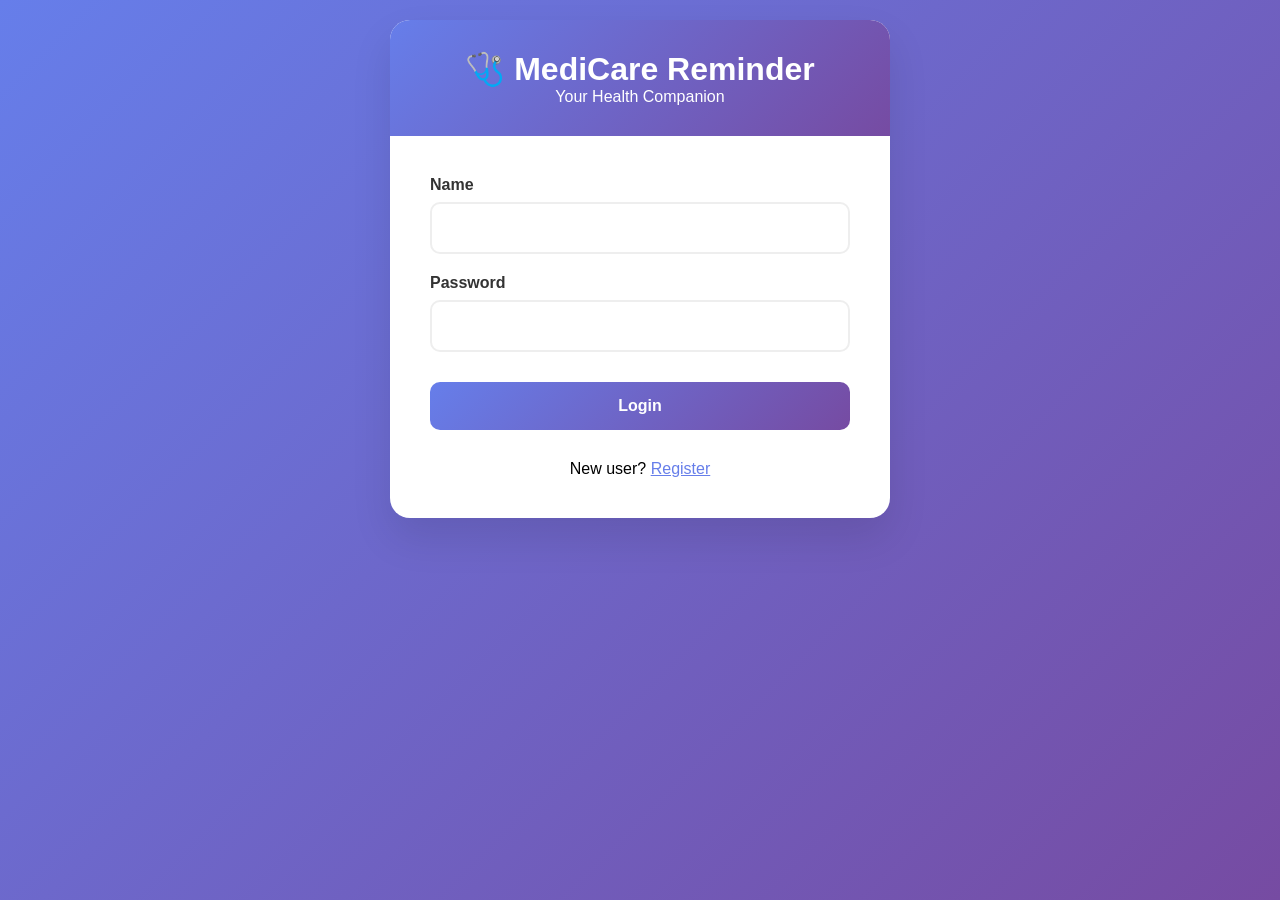
<file: index.html>
<!DOCTYPE html>
<html lang="en">
<head>
    <meta charset="UTF-8">
    <meta name="viewport" content="width=device-width, initial-scale=1.0">
    <title>MediCare Reminder</title>
    <style>
        * { margin: 0; padding: 0; box-sizing: border-box; }
        body {
            font-family: 'Segoe UI', Tahoma, Geneva, Verdana, sans-serif;
            background: linear-gradient(135deg, #667eea 0%, #764ba2 100%);
            min-height: 100vh;
            padding: 20px;
        }
        .container {
            max-width: 500px;
            margin: 0 auto;
            background: white;
            border-radius: 20px;
            box-shadow: 0 20px 40px rgba(0,0,0,0.1);
            overflow: hidden;
        }
        .header {
            background: linear-gradient(135deg, #667eea, #764ba2);
            color: white;
            padding: 30px;
            text-align: center;
        }
        .content {
            padding: 40px;
        }
        .form-group {
            margin-bottom: 20px;
        }
        label { display: block; margin-bottom: 8px; font-weight: 600; color: #333; }
        input, textarea {
            width: 100%;
            padding: 15px;
            border: 2px solid #eee;
            border-radius: 10px;
            font-size: 16px;
            transition: border-color 0.3s;
        }
        input:focus, textarea:focus {
            outline: none;
            border-color: #667eea;
        }
        .btn {
            width: 100%;
            padding: 15px;
            border: none;
            border-radius: 10px;
            font-size: 16px;
            font-weight: 600;
            cursor: pointer;
            margin: 10px 0;
            transition: transform 0.2s;
        }
        .btn-primary {
            background: linear-gradient(135deg, #667eea, #764ba2);
            color: white;
        }
        .btn:hover {
            transform: translateY(-2px);
        }
        .toggle-link {
            color: #667eea;
            cursor: pointer;
            text-decoration: underline;
        }
        .dashboard {
            display: none;
        }
        .dashboard.show {
            display: block;
        }
        .stats {
            display: grid;
            grid-template-columns: repeat(auto-fit, minmax(150px, 1fr));
            gap: 20px;
            margin: 30px 0;
        }
        .stat {
            background: #f8f9fa;
            padding: 20px;
            border-radius: 10px;
            text-align: center;
        }
        .stat-number {
            font-size: 2em;
            font-weight: bold;
            color: #667eea;
        }
        .med-form {
            display: grid;
            grid-template-columns: 1fr 1fr;
            gap: 15px;
            margin-bottom: 30px;
        }
        .med-form input:nth-child(3) {
            grid-column: span 2;
        }
        .med-list {
            max-height: 400px;
            overflow-y: auto;
        }
        .med-item {
            background: #f8f9fa;
            padding: 20px;
            margin-bottom: 15px;
            border-radius: 10px;
            border-left: 4px solid #667eea;
        }
        .med-actions {
            display: flex;
            gap: 10px;
            margin-top: 10px;
        }
        .btn-small {
            padding: 8px 15px;
            font-size: 14px;
            flex: 1;
        }
        .hidden { display: none; }
        @media (max-width: 600px) {
            .med-form { grid-template-columns: 1fr; }
            .med-form input:nth-child(3) { grid-column: span 1; }
        }
    </style>
</head>
<body>
    <!-- LOGIN/REGISTER -->
    <div id="authPage" class="container">
        <div class="header">
            <h1>🩺 MediCare Reminder</h1>
            <p>Your Health Companion</p>
        </div>
        <div class="content">
            <!-- LOGIN FORM -->
            <div id="loginForm">
                <form onsubmit="login(event)">
                    <div class="form-group">
                        <label>Name</label>
                        <input type="text" id="loginName" required>
                    </div>
                    <div class="form-group">
                        <label>Password</label>
                        <input type="password" id="loginPass" required>
                    </div>
                    <button type="submit" class="btn btn-primary">Login</button>
                </form>
                <p style="text-align: center; margin-top: 20px;">
                    New user? <span class="toggle-link" onclick="showRegister()">Register</span>
                </p>
            </div>

            <!-- REGISTER FORM -->
            <div id="registerForm" class="hidden">
                <form onsubmit="register(event)">
                    <div class="form-group">
                        <label>Full Name</label>
                        <input type="text" id="regName" required>
                    </div>
                    <div class="form-group">
                        <label>Age</label>
                        <input type="number" id="regAge" min="1" max="120" required>
                    </div>
                    <div class="form-group">
                        <label>Health Notes</label>
                        <textarea id="regNotes" rows="3"></textarea>
                    </div>
                    <div class="form-group">
                        <label>Password</label>
                        <input type="password" id="regPass" required>
                    </div>
                    <button type="submit" class="btn btn-primary">Register</button>
                </form>
                <p style="text-align: center; margin-top: 20px;">
                    Have account? <span class="toggle-link" onclick="showLogin()">Login</span>
                </p>
            </div>
        </div>
    </div>

    <!-- DASHBOARD -->
    <div id="dashboard" class="container dashboard">
        <div class="header">
            <h1 id="welcome">Welcome!</h1>
            <button class="btn" onclick="logout()">Logout</button>
        </div>
        <div class="content">
            <div class="stats">
                <div class="stat">
                    <div class="stat-number" id="totalMeds">0</div>
                    <Total Medicines
                </div>
                <div class="stat">
                    <div class="stat-number" id="todayMeds">0</div>
                    Today's Reminders
                </div>
                <div class="stat">
                    <div class="stat-number" id="adherence">100%</div>
                    Adherence
                </div>
            </div>

            <!-- ADD MEDICINE -->
            <div class="med-form">
                <input type="text" id="medName" placeholder="Medicine name">
                <input type="text" id="medDose" placeholder="Dosage">
                <input type="date" id="medDate">
                <input type="time" id="medTime">
                <button class="btn btn-primary" onclick="addMedicine()">Add Reminder</button>
            </div>

            <!-- MEDICINES LIST -->
            <div class="med-list" id="medList">
                <p style="text-align: center; color: #666;">Add your first medicine</p>
            </div>
        </div>
    </div>

    <script>
        // GLOBAL VARIABLES
        let user = null;
        let medicines = [];

        // PAGE CONTROL
        function showPage(pageId) {
            document.getElementById('authPage').style.display = 'none';
            document.getElementById('dashboard').style.display = 'none';
            document.getElementById(pageId).style.display = 'block';
        }

        function showRegister() {
            document.getElementById('loginForm').classList.add('hidden');
            document.getElementById('registerForm').classList.remove('hidden');
        }

        function showLogin() {
            document.getElementById('registerForm').classList.add('hidden');
            document.getElementById('loginForm').classList.remove('hidden');
        }

        // AUTH FUNCTIONS
        function register(event) {
            event.preventDefault();
            
            const name = document.getElementById('regName').value;
            const age = document.getElementById('regAge').value;
            const notes = document.getElementById('regNotes').value;
            const password = document.getElementById('regPass').value;

            user = { name, age, notes, password };
            localStorage.setItem('user', JSON.stringify(user));
            localStorage.setItem('medicines', JSON.stringify([]));
            
            alert('✅ Registered successfully!');
            goToDashboard();
        }

        function login(event) {
            event.preventDefault();
            
            const savedUser = localStorage.getItem('user');
            if (!savedUser) {
                alert('❌ No account found. Please register first!');
                return;
            }

            const saved = JSON.parse(savedUser);
            const name = document.getElementById('loginName').value;
            const password = document.getElementById('loginPass').value;

            if (saved.name === name && saved.password === password) {
                user = saved;
                medicines = JSON.parse(localStorage.getItem('medicines') || '[]');
                goToDashboard();
            } else {
                alert('❌ Wrong name or password!');
            }
        }

        function goToDashboard() {
            document.getElementById('welcome').textContent = `Welcome, ${user.name}! 👋`;
            document.getElementById('medDate').valueAsDate = new Date();
            updateStats();
            renderMedicines();
            showPage('dashboard');
        }

        function logout() {
            user = null;
            medicines = [];
            showPage('authPage');
            showLogin();
        }

        // MEDICINE FUNCTIONS
        function addMedicine() {
            const name = document.getElementById('medName').value;
            const dose = document.getElementById('medDose').value;
            const date = document.getElementById('medDate').value;
            const time = document.getElementById('medTime').value;

            if (!name || !dose || !date || !time) {
                alert('❌ Please fill all fields!');
                return;
            }

            const med = {
                id: Date.now(),
                name, dose, date, time,
                taken: false
            };

            medicines.unshift(med);
            saveMedicines();
            renderMedicines();
            updateStats();
            clearMedForm();
            alert('✅ Medicine added!');
        }

        function deleteMed(id) {
            medicines = medicines.filter(m => m.id !== id);
            saveMedicines();
            renderMedicines();
            updateStats();
        }

        function toggleTaken(id) {
            const med = medicines.find(m => m.id === id);
            if (med) med.taken = !med.taken;
            saveMedicines();
            renderMedicines();
            updateStats();
        }

        function saveMedicines() {
            localStorage.setItem('medicines', JSON.stringify(medicines));
        }

        function renderMedicines() {
            const container = document.getElementById('medList');
            if (medicines.length === 0) {
                container.innerHTML = '<p style="text-align: center; color: #666;">Add your first medicine</p>';
                return;
            }

            container.innerHTML = medicines.map(med => `
                <div class="med-item">
                    <h3>${med.name}</h3>
                    <p>${med.dose} | ${med.date} ${med.time}</p>
                    <div class="med-actions">
                        <button class="btn-small ${med.taken ? 'btn btn-danger' : 'btn btn-primary'}" 
                                onclick="toggleTaken(${med.id})">
                            ${med.taken ? 'Missed' : 'Taken'}
                        </button>
                        <button class="btn-small btn btn-danger" onclick="deleteMed(${med.id})">
                            Delete
                        </button>
                    </div>
                </div>
            `).join('');
        }

        function updateStats() {
            const total = medicines.length;
            const today = medicines.filter(m => m.date === new Date().toISOString().split('T')[0]).length;
            const taken = medicines.filter(m => m.taken).length;
            const rate = total ? Math.round((taken/total)*100) : 0;

            document.getElementById('totalMeds').textContent = total;
            document.getElementById('todayMeds').textContent = today;
            document.getElementById('adherence').textContent = rate + '%';
        }

        function clearMedForm() {
            document.getElementById('medName').value = '';
            document.getElementById('medDose').value = '';
            document.getElementById('medDate').value = '';
            document.getElementById('medTime').value = '';
        }

        // AUTO-CHECK REMINDERS
        setInterval(() => {
            const now = new Date();
            const today = now.toISOString().split('T')[0];
            medicines.forEach(med => {
                if (!med.taken && med.date === today) {
                    const [h, m] = med.time.split(':');
                    const medTime = new Date(now.getFullYear(), now.getMonth(), now.getDate(), h, m);
                    if (Math.abs(now - medTime) < 2*60*1000) { // 2 min window
                        alert(`⏰ Time for ${med.name}!`);
                    }
                }
            });
        }, 60000);

        // INIT
        document.getElementById('medDate').valueAsDate = new Date();
    </script>
</body>
</html>
</file>
